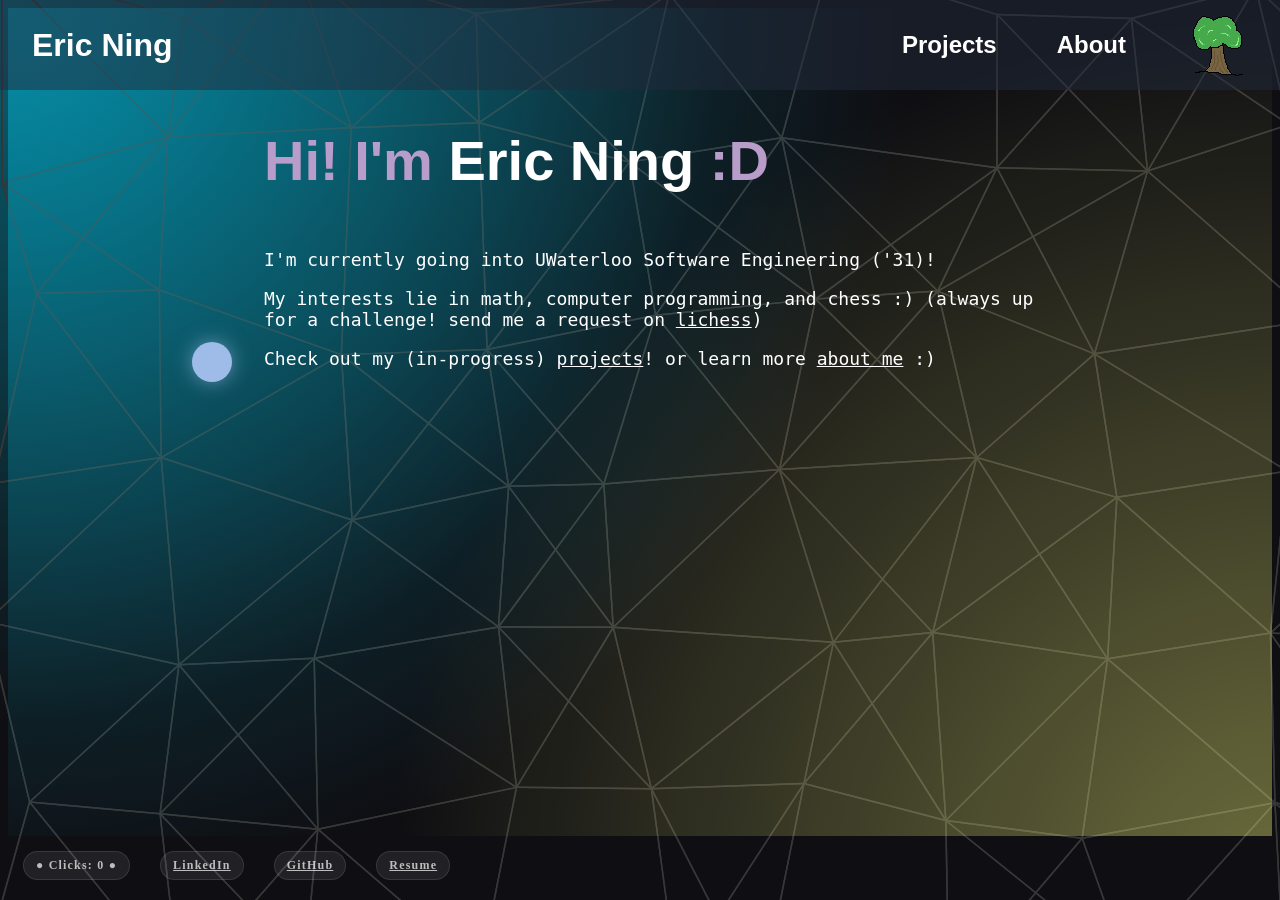
<file: index.html>
<!DOCTYPE html>
<html>

<head>
  <meta charset="UTF-8">
  <title>portfolio</title>
  <link rel="stylesheet" href="./static/style.css">
</head>

<body>
  <div class="page-content">
    <div class="navbar">
      <div class="nav-name">
        <p class="name">Eric Ning</p>
      </div>

      <div class="nav-options">
        <a href="projects.html">Projects</a>
        <a href="aboutme.html">About</a>
        <a href="garden.html">
          <img src="./assets/tree.png">
        </a>
      </div>
    </div>

    <div class="header">
      <h1><span style="color: rgb(184, 156, 202);">Hi! I'm </span>Eric Ning <span
          style="color: rgb(184, 156, 202);">:D</span></h1>
    </div>

    <div class="text">
      <p class="bg1">I'm currently going into UWaterloo Software Engineering ('31)!</p>
      <p class="bg1">My interests lie in math, computer programming, and chess :) (always up for a challenge! send me a
        request on
        <a href="https://lichess.org/@/hello11235" class="bg1">lichess</a>)
      </p>

      <p class="bg1">
        Check out my (in-progress)
        <a href="projects.html" class="bg1">projects</a>!
        or learn more
        <a href="aboutme.html" class="bg1">about me</a> :)
      </p>
    </div>
  </div>

  <div class="footer">
    <div id="scoreboard" class="footer-item">● Clicks: <span id="score"></span> ●</div>
    <a id="footer-button" class="footer-item" href="https://www.linkedin.com/in/eric-ning-b491a01a8/"> LinkedIn </a>
    <a id="footer-button" class="footer-item" href="https://github.com/ninja888-8"> GitHub </a>
    <a id="footer-button" class="footer-item" href="./assets/resume.pdf"> Resume </a>
  </div>
  <div id="circle"></div>
  <canvas id="jagged-bg"></canvas>

  <script src="./static/circle.js"></script>
  <script src="./static/background.js"></script>
</body>

</html>
</file>
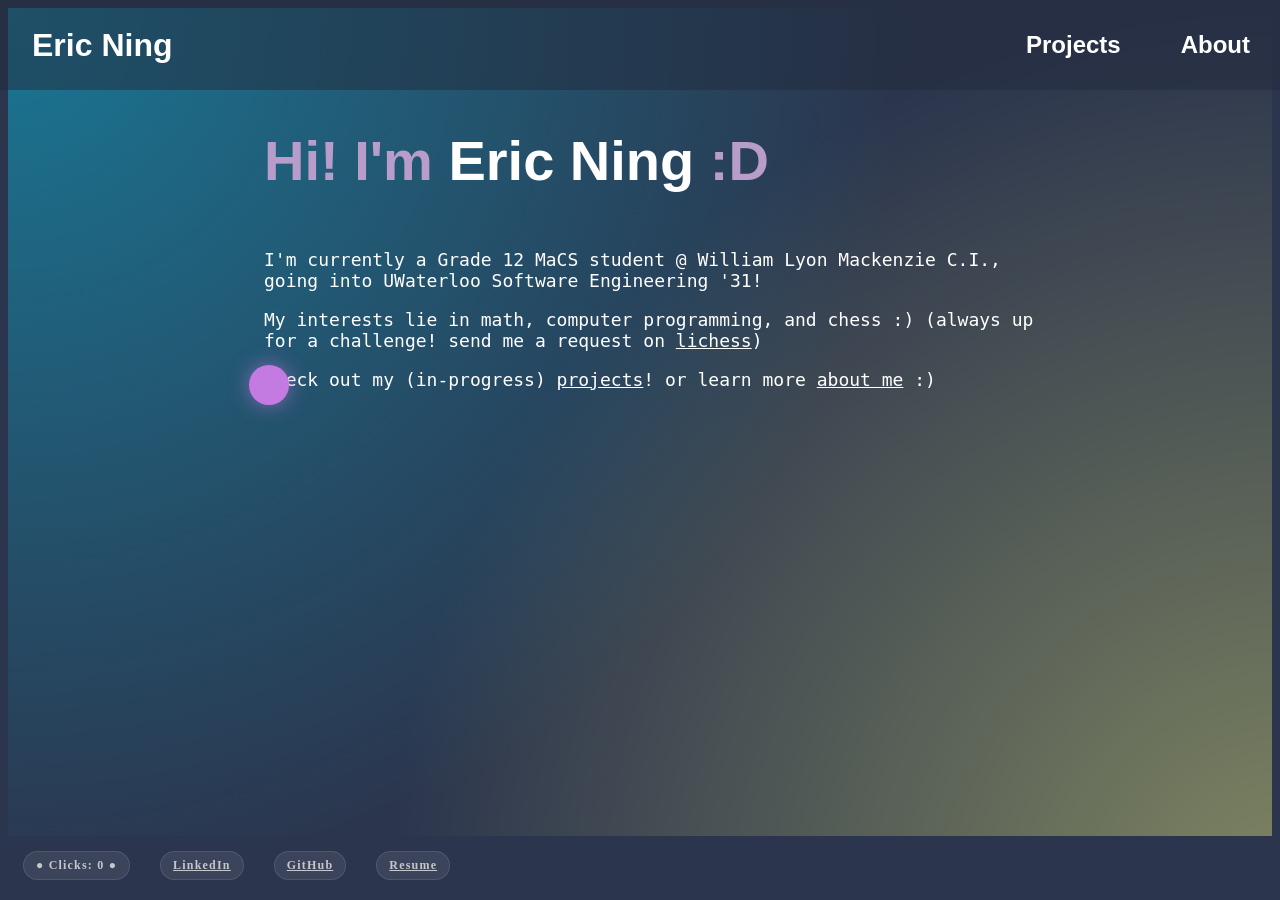
<file: templates/index.html>
<!DOCTYPE html>
<html>

  <head>
    <meta charset="UTF-8">
    <title>portfolio</title>
    <link rel="stylesheet" href="../static/style.css">
  </head>

  <body>
    <div class="page-content">
      <div class="navbar">
        <div class="nav-name">
          <p class="name">Eric Ning</p>
        </div>
        
        <div class="nav-options">
          <a href="projects.html">Projects</a>
          <a href="aboutme.html">About</a>
        </div>
      </div>
      
      <div class="header">
        <h1><span style="color: rgb(184, 156, 202);">Hi! I'm </span>Eric Ning <span style="color: rgb(184, 156, 202);">:D</span></h1>
      </div>   

      <div class="text">
        <p class="bg1">I'm currently a Grade 12 MaCS student @ William Lyon Mackenzie C.I., going into UWaterloo Software Engineering '31!</p>
        <p class="bg1">My interests lie in math, computer programming, and chess :) (always up for a challenge! send me a request on 
          <a href="https://lichess.org/@/hello11235" class="bg1">lichess</a>)
        </p>

        <p class="bg1">
          Check out my (in-progress)  
          <a href="projects.html" class="bg1">projects</a>!
          or learn more 
          <a href="aboutme.html" class="bg1">about me</a> :)
        </p>
      </div>
    </div> 

    <div class="footer">
      <div id="scoreboard" class="footer-item">● Clicks: <span id="score"></span> ●</div>
      <a id="footer-button" class="footer-item" href="https://www.linkedin.com/in/eric-ning-b491a01a8/"> LinkedIn </a>
      <a id="footer-button" class="footer-item" href="https://github.com/ninja888-8"> GitHub </a>
      <a id="footer-button" class="footer-item" href="static/resume.pdf"> Resume </a>
    </div>
    <div id="circle"></div>

    <script src="../static/circle.js"></script>
  </body>
</html>
</file>
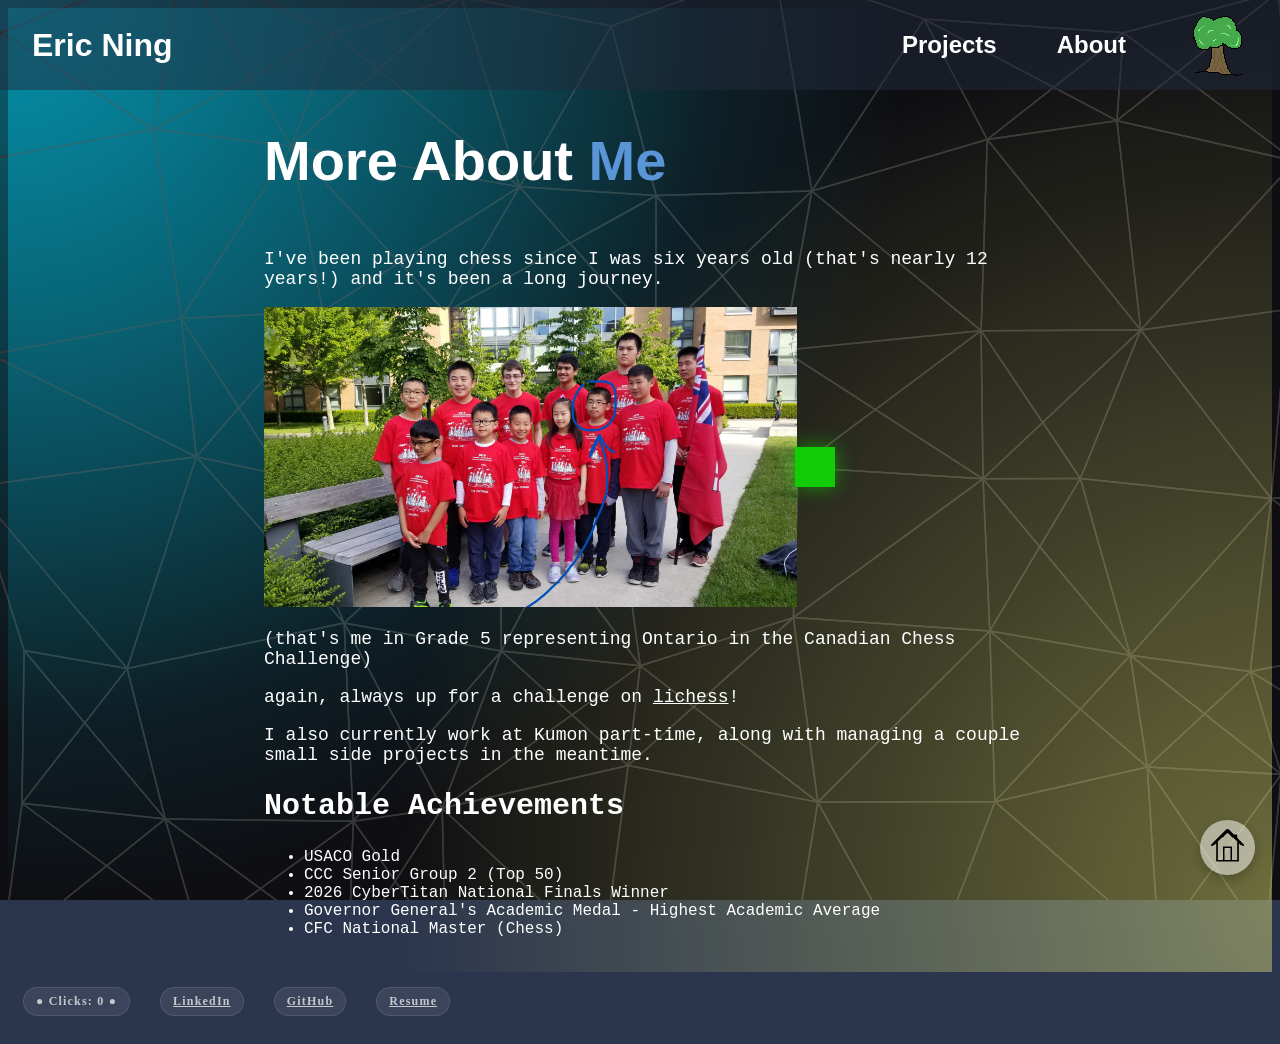
<file: aboutme.html>
<!DOCTYPE html>
<html>

<head>
  <meta charset="UTF-8">
  <title>portfolio</title>
  <link rel="stylesheet" href="./static/style.css">
</head>

<body>
  <div class="page-content">
    <div class="navbar">
      <div class="nav-name">
        <p class="name">Eric Ning</p>
      </div>

      <div class="nav-options">
        <a href="projects.html">Projects</a>
        <a href="aboutme.html">About</a>
        <a href="garden.html">
          <img src="./assets/tree.png">
        </a>
      </div>
    </div>

    <div class="header">
      <h1>More About <span style="color: rgb(90, 149, 216);">Me</span></h1>
    </div>

    <div class="text">
      <p class="bg1">I've been playing chess since I was six years old (that's nearly 12 years!) and it's been a long
        journey.</p>
      <img src="./assets/team-photo.jpg" class="inline-img">
      <p class="bg1">(that's me in Grade 5 representing Ontario in the Canadian Chess Challenge)</p>
      <p class="bg1">again, always up for a challenge on
        <a href="https://lichess.org/@/hello11235" class="bg1">lichess</a>!
      </p>
      <p class="bg1">I also currently work at Kumon part-time, along with managing a couple small side projects in the
        meantime.</p>
      <h2 class="bg1">Notable Achievements</h2>
      <ul class="bg1">
        <li>USACO Gold</li>
        <li>CCC Senior Group 2 (Top 50)</li>
        <li>2026 CyberTitan National Finals Winner</li>
        <li>Governor General's Academic Medal - Highest Academic Average</li>
        <li>CFC National Master (Chess)</li>
      </ul>
    </div>
    <br>
  </div>
  <button class="home-btn">
    <a href="index.html">
      <span class="btn-content-wrapper">
        <img src="./assets/home-icon.png" class="btn-icon">
      </span>
    </a>
  </button>

  <div class="footer">
    <div id="scoreboard" class="footer-item">● Clicks: <span id="score"></span> ●</div>
    <a id="footer-button" class="footer-item" href="https://www.linkedin.com/in/eric-ning-b491a01a8/"> LinkedIn </a>
    <a id="footer-button" class="footer-item" href="https://github.com/ninja888-8"> GitHub </a>
    <a id="footer-button" class="footer-item" href="./assets/resume.pdf"> Resume </a>
  </div>
  <div id="square"></div>
  <canvas id="jagged-bg"></canvas>

  <script src="./static/square.js"></script>
  <script src="./static/background.js"></script>
</body>

</html>
</file>
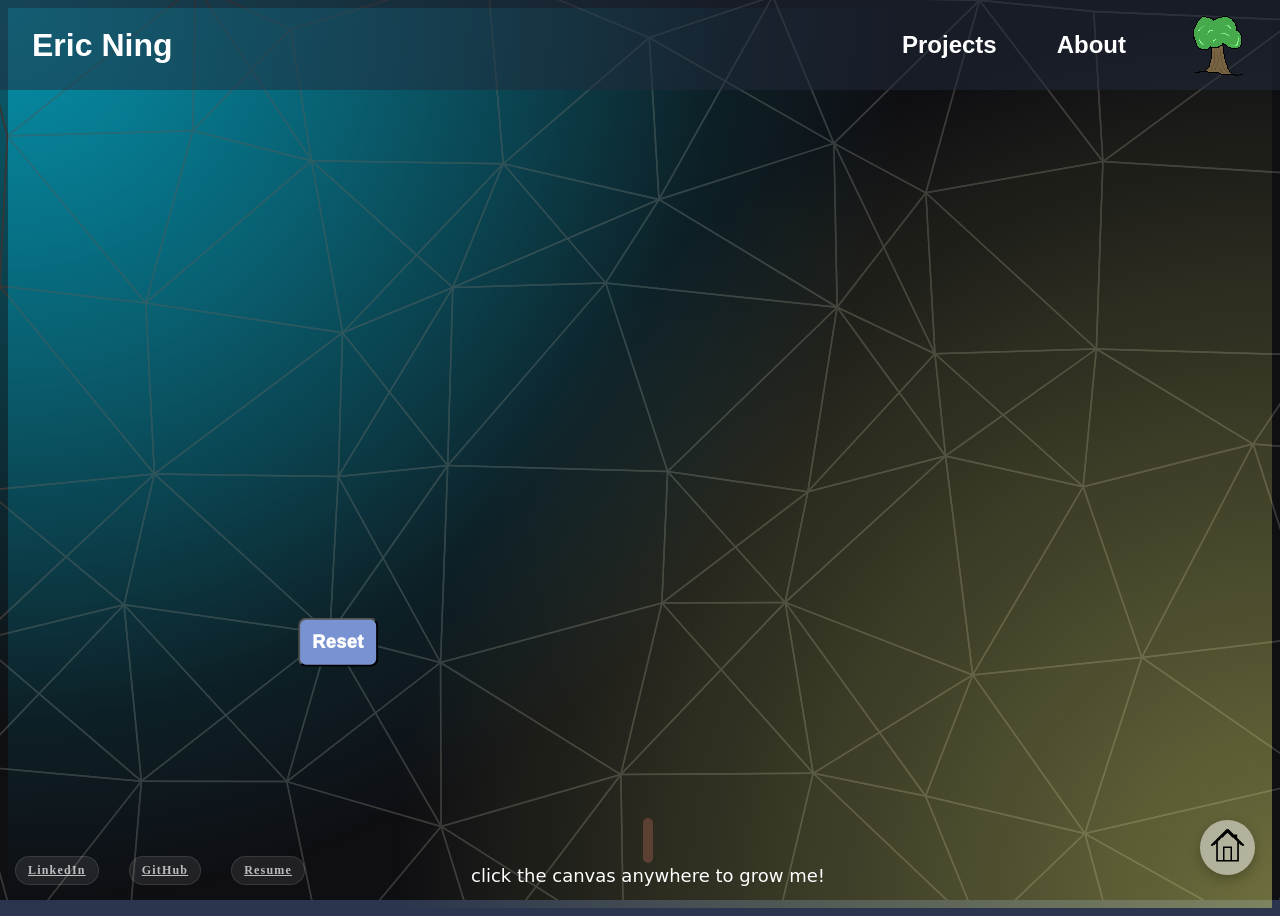
<file: garden.html>
<!DOCTYPE html>
<html>

<head>
  <meta charset="UTF-8">
  <title>portfolio</title>
  <link rel="stylesheet" href="./static/style.css">
</head>

<body style="overflow: hidden;">
  <div class="navbar">
    <div class="nav-name">
      <p class="name">Eric Ning</p>
    </div>

    <div class="nav-options">
      <a href="projects.html">Projects</a>
      <a href="aboutme.html">About</a>
      <a href="garden.html">
        <img src="./assets/tree.png">
      </a>
    </div>
  </div>
  <div id="canvas">
    <canvas id="jagged-bg"></canvas>
    <canvas id="bonsaiCanvas"></canvas>
  </div>

  <button id="floating-btn" class="bouncing-item">Reset</button>

  <script src="./static/background.js"></script>
  <script src="./static/garden.js"></script>
  <script src="./static/reset-bounce.js"></script>
  <script>
    Module.onRuntimeInitialized = () => {
      const canvas = document.getElementById('bonsaiCanvas');

      canvas.width = window.innerWidth;
      canvas.height = window.innerHeight;
      const canvas2 = document.getElementById('canvas');
      const ctx = canvas.getContext('2d');

      const tree = new Module.BonsaiTree((Math.random() * 2) + 1);

      let windTime = 0;

      function render() {
        ctx.clearRect(0, 0, canvas.width, canvas.height);
        windTime += 0.03;

        const segments = tree.generateSegments(canvas.width / 2, canvas.height - 50, windTime, 0.50);

        for (let i = 0; i < segments.size(); i++) {
          const seg = segments.get(i);

          ctx.beginPath();
          ctx.moveTo(seg.x1, seg.y1);
          ctx.lineTo(seg.x2, seg.y2);

          ctx.lineWidth = Math.max(2, 10 - seg.depth * 1.5);
          ctx.strokeStyle = seg.depth >= 2 ? '#a8c3a0' : '#5c4033';
          ctx.lineCap = 'round';
          ctx.stroke();
        }

        segments.delete();

        ctx.save();
        ctx.font = '500 18px system-ui, sans-serif';
        ctx.fillStyle = '#ffffff';
        ctx.textAlign = 'center';
        ctx.textBaseline = 'top';
        ctx.fillText('click the canvas anywhere to grow me!', canvas.width / 2, canvas.height - 40);
        ctx.restore();

        requestAnimationFrame(render);
      }
      canvas2.addEventListener('click', () => tree.grow());
      render();

      const floatingButton = document.getElementById('floating-btn');
        floatingButton.addEventListener('click', (e) => {
        e.stopPropagation();
        tree.reset();
      });
    }
  </script>

  <button class="home-btn">
    <a href="index.html">
      <span class="btn-content-wrapper">
        <img src="./assets/home-icon.png" class="btn-icon">
      </span>
    </a>
  </button>

  <div class="footer" style="bottom: 0; left: 0;">
    <a id="footer-button" class="footer-item" href="https://www.linkedin.com/in/eric-ning-b491a01a8/"> LinkedIn </a>
    <a id="footer-button" class="footer-item" href="https://github.com/ninja888-8"> GitHub </a>
    <a id="footer-button" class="footer-item" href="./assets/resume.pdf"> Resume </a>
  </div>
</body>

</html>
</file>
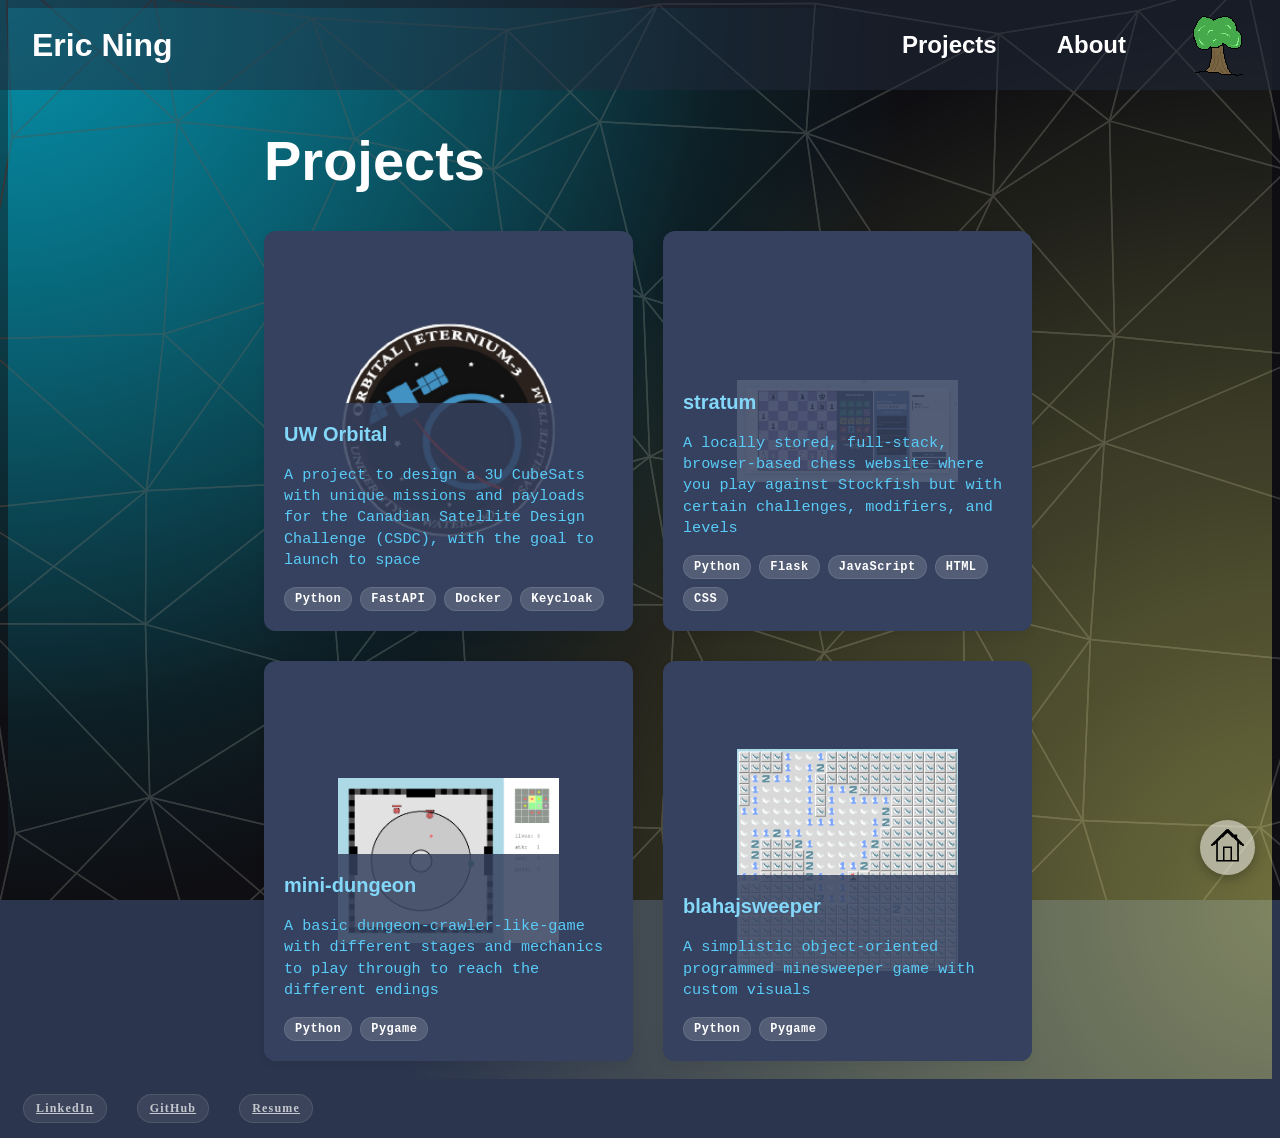
<file: projects.html>
<!DOCTYPE html>
<html>

<head>
  <meta charset="UTF-8">
  <title>portfolio</title>
  <link rel="stylesheet" href="./static/style.css">
</head>

<body>
  <div class="page-content">
    <div class="navbar">
      <div class="nav-name">
        <p class="name">Eric Ning</p>
      </div>

      <div class="nav-options">
        <a href="projects.html">Projects</a>
        <a href="aboutme.html">About</a>
        <a href="garden.html">
          <img src="./assets/tree.png">
        </a>
      </div>
    </div>

    <div class="header">
      <h1>Projects</h1>
    </div>

    <div class="gallery-container">
      <div class="gallery-row">
        <a href="https://github.com/UWOrbital" class="gallery-box"
          style="background-image: url('./assets/uworbital.png');">
          <div class="caption">
            <h3>UW Orbital</h3>
            <p>A project to design a 3U CubeSats with unique missions and payloads for the Canadian Satellite Design
              Challenge (CSDC), with the goal to launch to space</p>
            <div class="skills-container">
              <span class="skill-tag">Python</span>
              <span class="skill-tag">FastAPI</span>
              <span class="skill-tag">Docker</span>
              <span class="skill-tag">Keycloak</span>
            </div>
          </div>
        </a>
        <a href="https://github.com/ninja888-8/stratum" class="gallery-box"
          style="background-image: url('./assets/stratum.png');">
          <div class="caption">
            <h3>stratum</h3>
            <p>A locally stored, full-stack, browser-based chess website where you play against Stockfish but with
              certain challenges, modifiers, and levels</p>
            <div class="skills-container">
              <span class="skill-tag">Python</span>
              <span class="skill-tag">Flask</span>
              <span class="skill-tag">JavaScript</span>
              <span class="skill-tag">HTML</span>
              <span class="skill-tag">CSS</span>
            </div>
          </div>
        </a>
      </div>

      <div class="gallery-row">
        <a href="https://github.com/ninja888-8/minidungeon" class="gallery-box"
          style="background-image: url('./assets/mini-dungeon.png');">
          <div class="caption">
            <h3>mini-dungeon</h3>
            <p>A basic dungeon-crawler-like-game with different stages and mechanics to play through to reach the
              different endings</p>
            <div class="skills-container">
              <span class="skill-tag">Python</span>
              <span class="skill-tag">Pygame</span>
            </div>
          </div>
        </a>
        <a href="https://github.com/ninja888-8/blahajsweeper" class="gallery-box"
          style="background-image: url('./assets/blahajsweeper.png');">
          <div class="caption">
            <h3>blahajsweeper</h3>
            <p>A simplistic object-oriented programmed minesweeper game with custom visuals</p>
            <div class="skills-container">
              <span class="skill-tag">Python</span>
              <span class="skill-tag">Pygame</span>
            </div>
          </div>
        </a>
      </div>
    </div>
    <br>
  </div>

  <button class="home-btn">
    <a href="index.html">
      <span class="btn-content-wrapper">
        <img src="./assets/home-icon.png" class="btn-icon">
      </span>
    </a>
  </button>

  <canvas id="jagged-bg"></canvas>
  <div class="footer">
    <a id="footer-button" class="footer-item" href="https://www.linkedin.com/in/eric-ning-b491a01a8/"> LinkedIn </a>
    <a id="footer-button" class="footer-item" href="https://github.com/ninja888-8"> GitHub </a>
    <a id="footer-button" class="footer-item" href="./assets/resume.pdf"> Resume </a>
  </div>
  <script src="./static/background.js"></script>
</body>

</html>
</file>
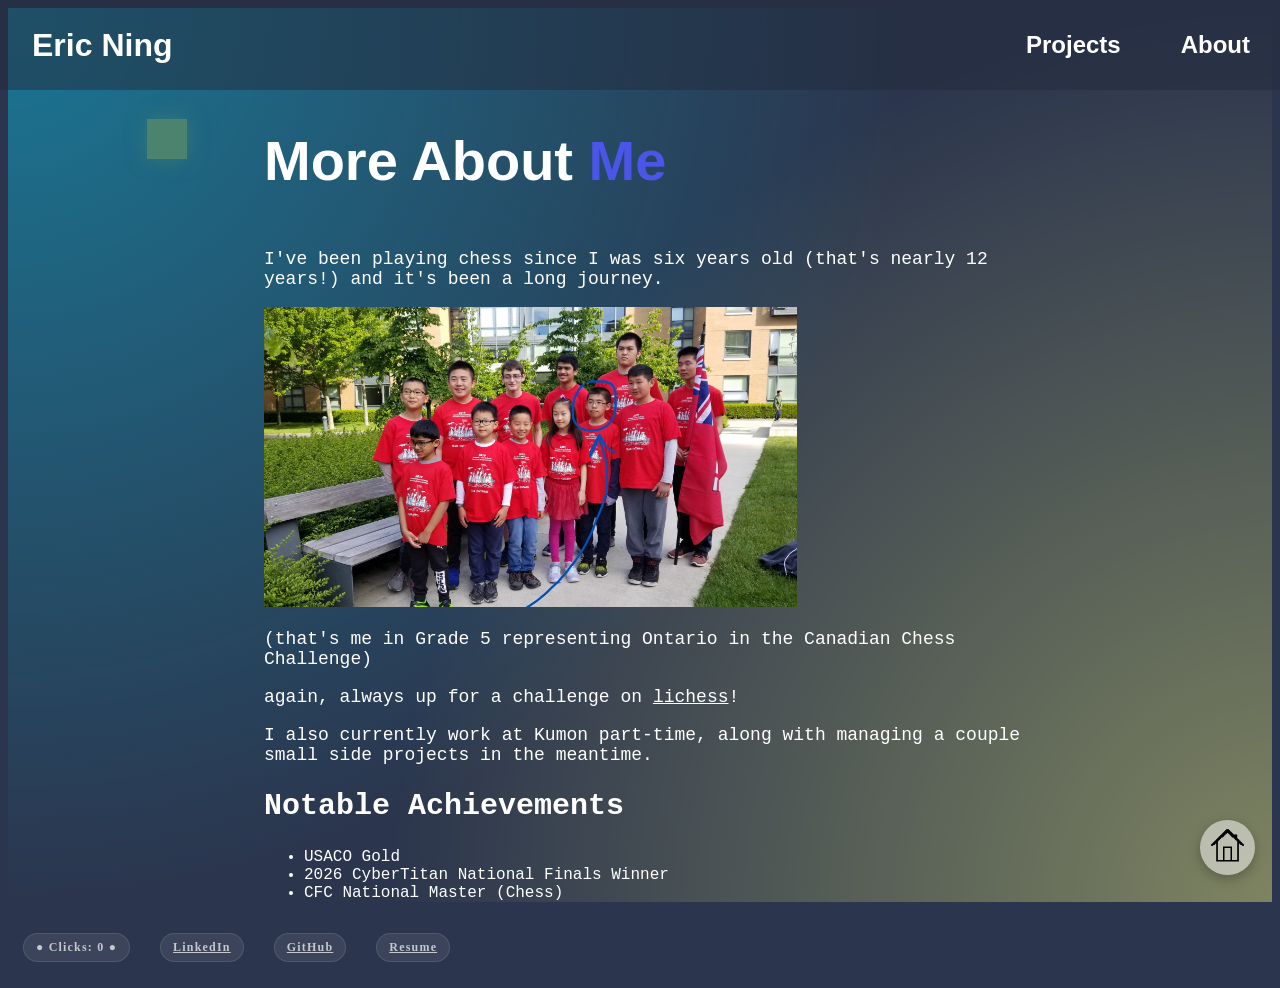
<file: templates/aboutme.html>
<!DOCTYPE html>
<html>

  <head>
    <meta charset="UTF-8">
    <title>portfolio</title>
    <link rel="stylesheet" href="../static/style.css">
  </head>

  <body>
    <div class="page-content">
      <div class="navbar">
        <div class="nav-name">
          <p class="name">Eric Ning</p>
        </div>
        
        <div class="nav-options">
          <a href="projects.html">Projects</a>
          <a href="aboutme.html">About</a>
        </div>
      </div>
      
      <div class="header">
        <h1>More About <span style="color: rgb(75, 86, 233);">Me</span></h1>
      </div>   

      <div class="text">
        <p class="bg1">I've been playing chess since I was six years old (that's nearly 12 years!) and it's been a long journey.</p>
        <img src="../assets/team-photo.jpg" class="inline-img">
        <p class="bg1">(that's me in Grade 5 representing Ontario in the Canadian Chess Challenge)</p>
        <p class="bg1">again, always up for a challenge on 
          <a href="https://lichess.org/@/hello11235" class="bg1">lichess</a>!
        </p>
        <p class="bg1">I also currently work at Kumon part-time, along with managing a couple small side projects in the meantime.</p>
        <h2 class="bg1">Notable Achievements</h2>
        <ul class="bg1">
          <li>USACO Gold</li>
          <li>2026 CyberTitan National Finals Winner</li>
          <li>CFC National Master (Chess)</li>
        </ul>
      </div>
    </div>
  
    <button class="home-btn">
      <a href="index.html">
        <span class="btn-content-wrapper">
          <img src="../assets/home-icon.png" class="btn-icon">
        </span>
      </a>
    </button>

    <div class="footer">
      <div id="scoreboard" class="footer-item">● Clicks: <span id="score"></span> ●</div>
      <a id="footer-button" class="footer-item" href="https://www.linkedin.com/in/eric-ning-b491a01a8/"> LinkedIn </a>
      <a id="footer-button" class="footer-item" href="https://github.com/ninja888-8"> GitHub </a>
      <a id="footer-button" class="footer-item" href="static/resume.pdf"> Resume </a>
    </div>
    <div id="square"></div>

    <script src="../static/square.js"></script>

  </body>

</html>
</file>
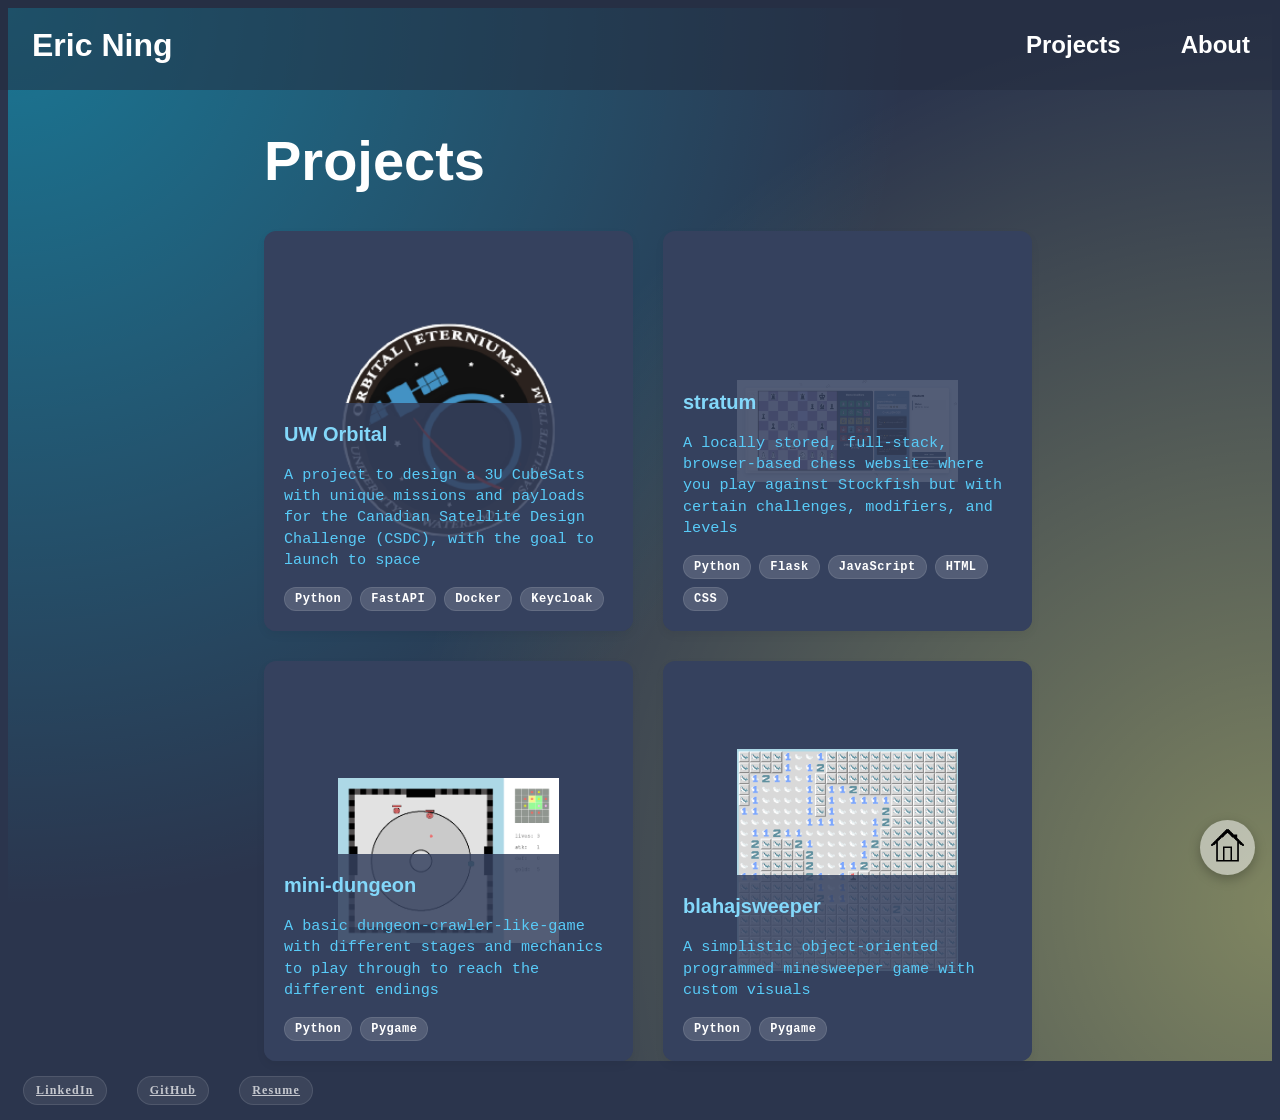
<file: templates/projects.html>
<!DOCTYPE html>
<html>

  <head>
    <meta charset="UTF-8">
    <title>portfolio</title>
    <link rel="stylesheet" href="../static/style.css">
  </head>

  <body>
    <div class="page-content">
      <div class="navbar">
        <div class="nav-name">
          <p class="name">Eric Ning</p>
        </div>
        
        <div class="nav-options">
          <a href="projects.html">Projects</a>
          <a href="aboutme.html">About</a>
        </div>
      </div>
      
      <div class="header">
        <h1>Projects</h1>
      </div>   

      <div class="gallery-container">
        <div class="gallery-row">
          <a href="https://github.com/UWOrbital" class="gallery-box" style="background-image: url('../assets/uworbital.png');">
            <div class="caption">
              <h3>UW Orbital</h3>
              <p>A project to design a 3U CubeSats with unique missions and payloads for the Canadian Satellite Design Challenge (CSDC), with the goal to launch to space</p>
              <div class="skills-container">
                <span class="skill-tag">Python</span>
                <span class="skill-tag">FastAPI</span>
                <span class="skill-tag">Docker</span>
                <span class="skill-tag">Keycloak</span>
              </div>
            </div>
          </a>
          <a href="https://github.com/ninja888-8/stratum" class="gallery-box" style="background-image: url('../assets/stratum.png');">
            <div class="caption">
              <h3>stratum</h3>
              <p>A locally stored, full-stack, browser-based chess website where you play against Stockfish but with certain challenges, modifiers, and levels</p>
              <div class="skills-container">
                <span class="skill-tag">Python</span>
                <span class="skill-tag">Flask</span>
                <span class="skill-tag">JavaScript</span>
                <span class="skill-tag">HTML</span>
                <span class="skill-tag">CSS</span>
              </div>
            </div>
          </a>
        </div>

        <div class="gallery-row">
          <a href="https://github.com/ninja888-8/minidungeon" class="gallery-box" style="background-image: url('../assets/mini-dungeon.png');">
            <div class="caption">
              <h3>mini-dungeon</h3>
              <p>A basic dungeon-crawler-like-game with different stages and mechanics to play through to reach the different endings</p>
              <div class="skills-container">
                <span class="skill-tag">Python</span>
                <span class="skill-tag">Pygame</span>
              </div>
            </div>
          </a>
          <a href="https://github.com/ninja888-8/blahajsweeper" class="gallery-box" style="background-image: url('../assets/blahajsweeper.png');">
            <div class="caption">
              <h3>blahajsweeper</h3>
              <p>A simplistic object-oriented programmed minesweeper game with custom visuals</p>
              <div class="skills-container">
                <span class="skill-tag">Python</span>
                <span class="skill-tag">Pygame</span>
              </div>
            </div>
          </a>
        </div>
      </div>
    </div>

    <button class="home-btn">
      <a href="index.html">
        <span class="btn-content-wrapper">
          <img src="../assets/home-icon.png" class="btn-icon">
        </span>
      </a>
    </button>

    <div class="footer">
      <a id="footer-button" class="footer-item" href="https://www.linkedin.com/in/eric-ning-b491a01a8/"> LinkedIn </a>
      <a id="footer-button" class="footer-item" href="https://github.com/ninja888-8"> GitHub </a>
      <a id="footer-button" class="footer-item" href="assets/resume.pdf"> Resume </a>
    </div>
  </body>
</html>
</file>
<file: static/style.css>
@import 'button.css';
@import 'canvas.css';
@import 'footer.css';
@import 'nav.css';
@import 'projects.css';
@import 'shape.css';

:root {
  background-color: #2b354d;

  --cursor-x: 0;
  --cursor-y: 0;
  --cursor-bgcolor: rgba(0, 217, 255, 0.4);
}

body {
  background-image: radial-gradient(circle 100vh at 0 0,
      rgba(0, 217, 255, 0.4),
      transparent 100%), radial-gradient(circle 100vh at 100vw 100vh,
      rgba(255, 255, 127, 0.4),
      transparent 100%);
}

h1 {
  color: white;
  font-size: 56px;
  font-family: Calibri, sans-serif;
  font-weight: bold;
  margin-top: 120px;
  transform: translateX(20vw);
}

h2 {
  color: white;
  font-size: 30px;
  font-family: Calibri, sans-serif;
  font-weight: bold;
}

h3 {
  color: white;
  font-size: 24px;
  font-family: Calibri, sans-serif;
  font-weight: bold;
}

p {
  font-size: 18px;
}

.page-content {
  margin: 0;
  padding: 0;
  min-height: 92vh;
  z-index: 10;
}

.bg1 {
  color: white;
  font-family: "Andale Mono", AndaleMono, monospace;
  transform: translateX(20vw);
  width: 800px;
}

.name {
  color: white;
  font-size: 32px;
  font-family: Calibri, sans-serif;
  font-weight: bold;
  margin-inline: 1em;
  width: 100%;
}

.header {
  display: flex;
}

.description {
  margin-top: 50px;
}

.center {
  display: block;
  margin-left: auto;
  margin-right: auto;
  text-align: center;
}

.inline-center {
  display: inline-block;
  margin-left: auto;
  margin-right: auto;
}

.img {
  height: 64px;
  width: auto;
  max-width: 100%;
  filter: invert(100%);
}

.inline-img {
  height: 300px;
  width: auto;
  transform: translateX(20vw);
  max-width: 100%;
}
</file>
